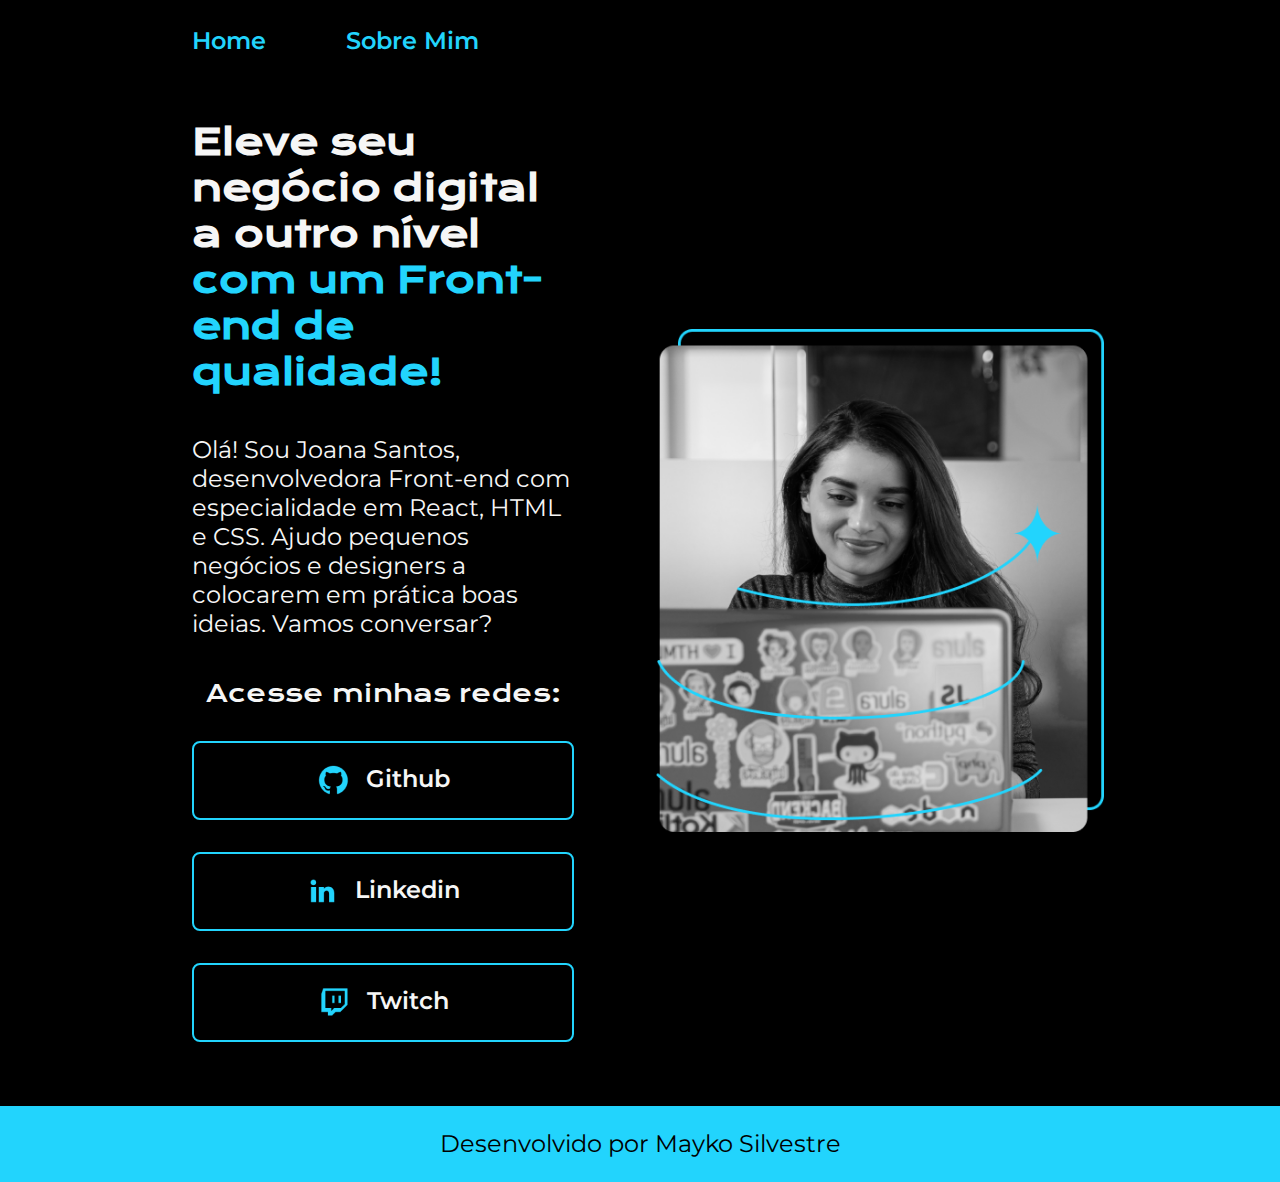
<file: index.html>
<!DOCTYPE html>
<html lang="pt-br">

<head>
    <meta charset="UTF-8">
    <meta name="viewport" content="width=device-width, initial-scale=1.0">
    <title>Portifólio</title>
    <link rel="stylesheet" href="./styles/styles.css">
</head>
<body>
    <header class="cabecalho">
        <nav class="cabecalho__menu">
            <a class="cabecalho__menu__link" href="index.html">Home</a>
            <a class="cabecalho__menu__link" href="about.html">Sobre Mim</a>
        </nav>
    </header>
    <main class="apresentacao">
        <section class="apresentacao__conteudo">
            <h1 class="apresentacao__conteudo__titulo">Eleve seu negócio digital a outro nível <strong class="titulo-destaque">com um Front-end de qualidade!</strong></h1>
            <p class="apresentacao__conteudo__texto">Olá! Sou Joana Santos, desenvolvedora Front-end com especialidade em React, HTML e CSS. Ajudo pequenos
                negócios e designers a colocarem em prática boas ideias. Vamos conversar?</p>
            <div class="apresentacao__links">
                <h2 class="apresentacao__links__subtitulo">Acesse minhas redes:</h2>
                <a class="apresentacao__links__link" href="https://github.com">
                <img src="./assets/github.png"> Github </a>
                <a class="apresentacao__links__link" href="https://linkedin.com">
                <img src="./assets/linkedin.png"> Linkedin </a>
                <a class="apresentacao__links__link" href="https://twtich.tv">
                <img src="./assets/twitch.png"> Twitch </a>
            </div>
        </section>  
        <img class="apresentacao__imagem" src="./assets/Imagem.png" alt="Foto da Joana Santos">
    </main>
    <footer class="rodape">
        <p class="rodape__texto">Desenvolvido por Mayko Silvestre</p>
    </footer>
</body>
</html>
</file>
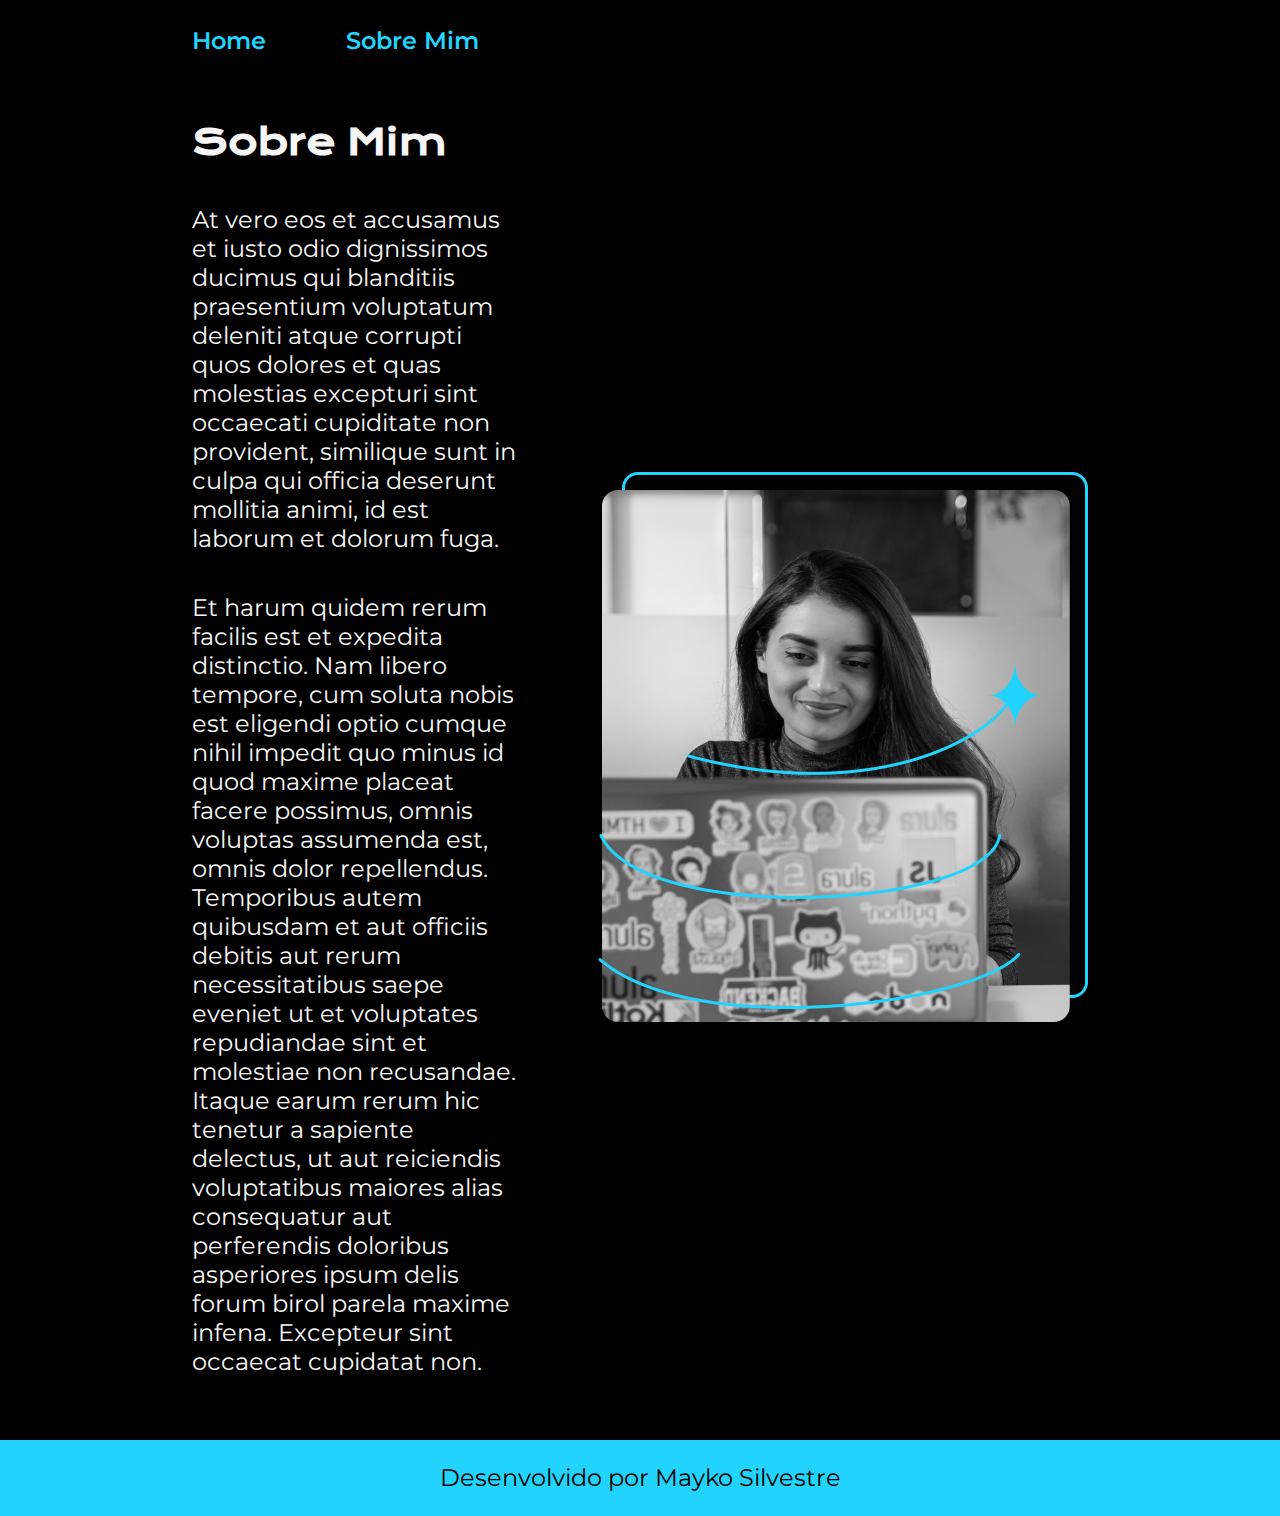
<file: about.html>
<!DOCTYPE html>
<html lang="pt-br">
<head>
    <meta charset="UTF-8">
    <meta name="viewport" content="width=device-width, initial-scale=1.0">
    <title>Sobre Mim</title>
    <link rel="stylesheet" href="./styles/styles.css">
</head>
<body>
    <header class="cabecalho">
        <nav class="cabecalho__menu">
            <a class="cabecalho__menu__link" href="index.html">Home</a>
            <a class="cabecalho__menu__link" href="about.html">Sobre Mim</a>
        </nav>
    </header>
    <main class="apresentacao">
        <section class="apresentacao__conteudo">
            <h1 class="apresentacao__conteudo__titulo">Sobre Mim</h1>
            <p class="apresentacao__conteudo__texto">At vero eos et accusamus et iusto odio dignissimos ducimus qui blanditiis praesentium voluptatum deleniti atque corrupti quos dolores et quas molestias excepturi sint occaecati cupiditate non provident, similique sunt in culpa qui officia deserunt mollitia animi, id est laborum et dolorum fuga.</p>
            <p class="apresentacao__conteudo__texto">Et harum quidem rerum facilis est et expedita distinctio. Nam libero tempore, cum soluta nobis est eligendi optio cumque nihil impedit quo minus id quod maxime placeat facere possimus, omnis voluptas assumenda est, omnis dolor repellendus. Temporibus autem quibusdam et aut officiis debitis aut rerum necessitatibus saepe eveniet ut et voluptates repudiandae sint et molestiae non recusandae. Itaque earum rerum hic tenetur a sapiente delectus, ut aut reiciendis voluptatibus maiores alias consequatur aut perferendis doloribus asperiores ipsum delis forum birol parela maxime infena. Excepteur sint occaecat cupidatat non.</p>
        </section>
        <img src="./assets/Imagem.png">    
    </main>
    <footer class="rodape">
        <p class="rodape__texto">Desenvolvido por Mayko Silvestre</p>
    </footer>
</body>
</html>
</file>
<file: styles/styles.css>
@import url('https://fonts.googleapis.com/css2?family=Krona+One&family=Montserrat:wght@400;600&display=swap');

* {
    margin: 0;
    padding: 0;
}

:root {
    --cor-primaria: #000000;
    --cor-secundaria: #f6f6f6;
    --cor-terciaria: #22D4FD;
    --cor-hover: #272727;

    --fonte-primaria: 'Krona One', sans-serif;
    --fonte-secundaria: 'Montserrat', sans-serif;
}

body {
    background-color: var(--cor-primaria);
    color: var(--cor-secundaria);
}

.cabecalho {
    padding: 2% 0% 0% 15%;
}

.cabecalho__menu {
    display: flex;
    gap: 80px;
}

.cabecalho__menu__link {
    font-family: var(--fonte-secundaria);
    font-weight: 600;
    font-size: 1.5rem;
    color: var(--cor-terciaria);
    text-decoration: none;
}

.titulo-destaque {
    color: var(--cor-terciaria);
}

.apresentacao {
    margin: 5% 15%;
    display: flex;
    align-items: center;
    justify-content: space-between;
    gap: 82px;
}

.apresentacao__conteudo {
    width: 50%;
    display: flex;
    flex-direction: column;
    gap: 40px;
}

.apresentacao__conteudo__titulo {
    font-size: 2.25rem;
    font-family: var(--fonte-primaria);
}

.apresentacao__conteudo__texto {
    font-size: 1.5rem;
    font-family: var(--fonte-secundaria);
}

.apresentacao__imagem {
    width: 50%;
}

.apresentacao__links {
    display: flex;
    justify-content: space-between;
    flex-direction: column;
    gap: 32px;
    align-items: center;
}

.apresentacao__links__subtitulo {
    font-family: var(--fonte-primaria);
    font-weight: 400;
    font-size: 1.5rem;
}

.apresentacao__links__link {
    display: flex;
    justify-content: center;
    gap: 16px;
    color: var(--cor-secundaria);
    width: 378px;
    text-align: center;
    border-radius: 8px;
    font-size: 1.5rem;
    font-weight: 600;
    padding: 21.5px 0;
    text-decoration: none;
    font-family: var(--fonte-secundaria);
    border: 2px solid var(--cor-terciaria);
}

.apresentacao__links__link:hover {
    background-color: var(--cor-hover);
}

.rodape {
    background-color: var(--cor-terciaria);
    text-align: center;
    padding: 23.64px;
    font-family: var(--fonte-secundaria);
    font-size: 1.5rem;
    font-weight: 400;
    color: var(--cor-primaria);
}

@media (max-width: 1200px) {
    .cabecalho {
        padding: 10%
    }

    .cabecalho__menu {
        justify-content: center;
    }

    .apresentacao {
        flex-direction: column-reverse;
        padding: 5%;
    }

    .apresentacao__conteudo {
        width: auto;
    }


}
</file>
